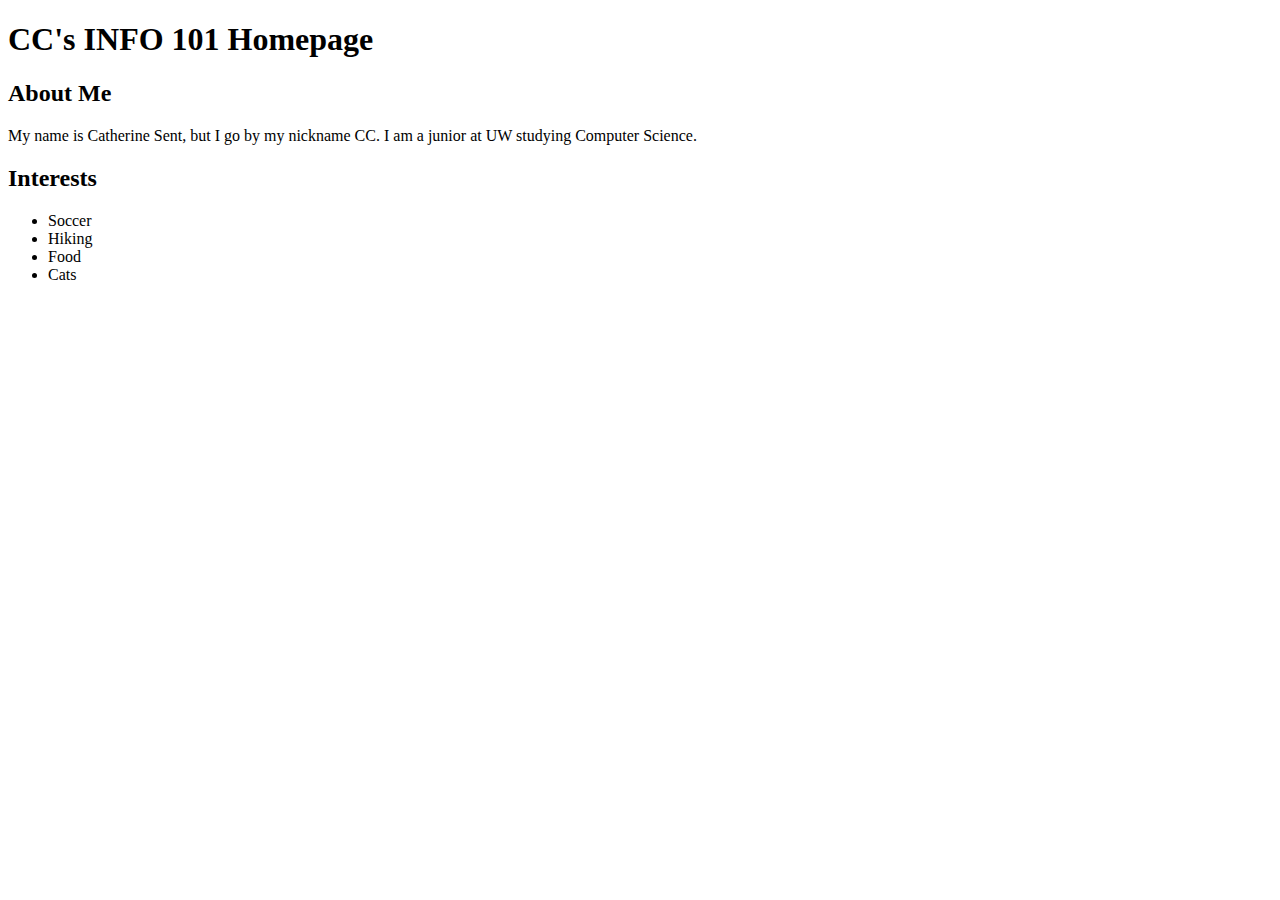
<file: index.html>
<!-- 
    Name: CC Sent
    Date: 9/30/2019
    Enhancements:
        - Changed the title and main header
        - Added 2 sections
            - One section has a secondary header and a paragraph
            - The other section has a secondary header and a bullet point list
-->

<!DOCTYPE html>
<html>
    <head>
        <title>CC's INFO 101 Homepage</title>
    <head>
    <body>
        <h1>CC's INFO 101 Homepage</h1>
        <section>
            <h2>About Me</h2>
            <p>My name is Catherine Sent, but I go by my nickname CC. I am a junior at UW studying Computer Science.</p>
        </section>
        <section>
            <h2>Interests</h2>
            <ul>
                <li>Soccer</li>
                <li>Hiking</li>
                <li>Food</li>
                <li>Cats</li>
            </ul>
        </section>
    </body>
</html>
</file>
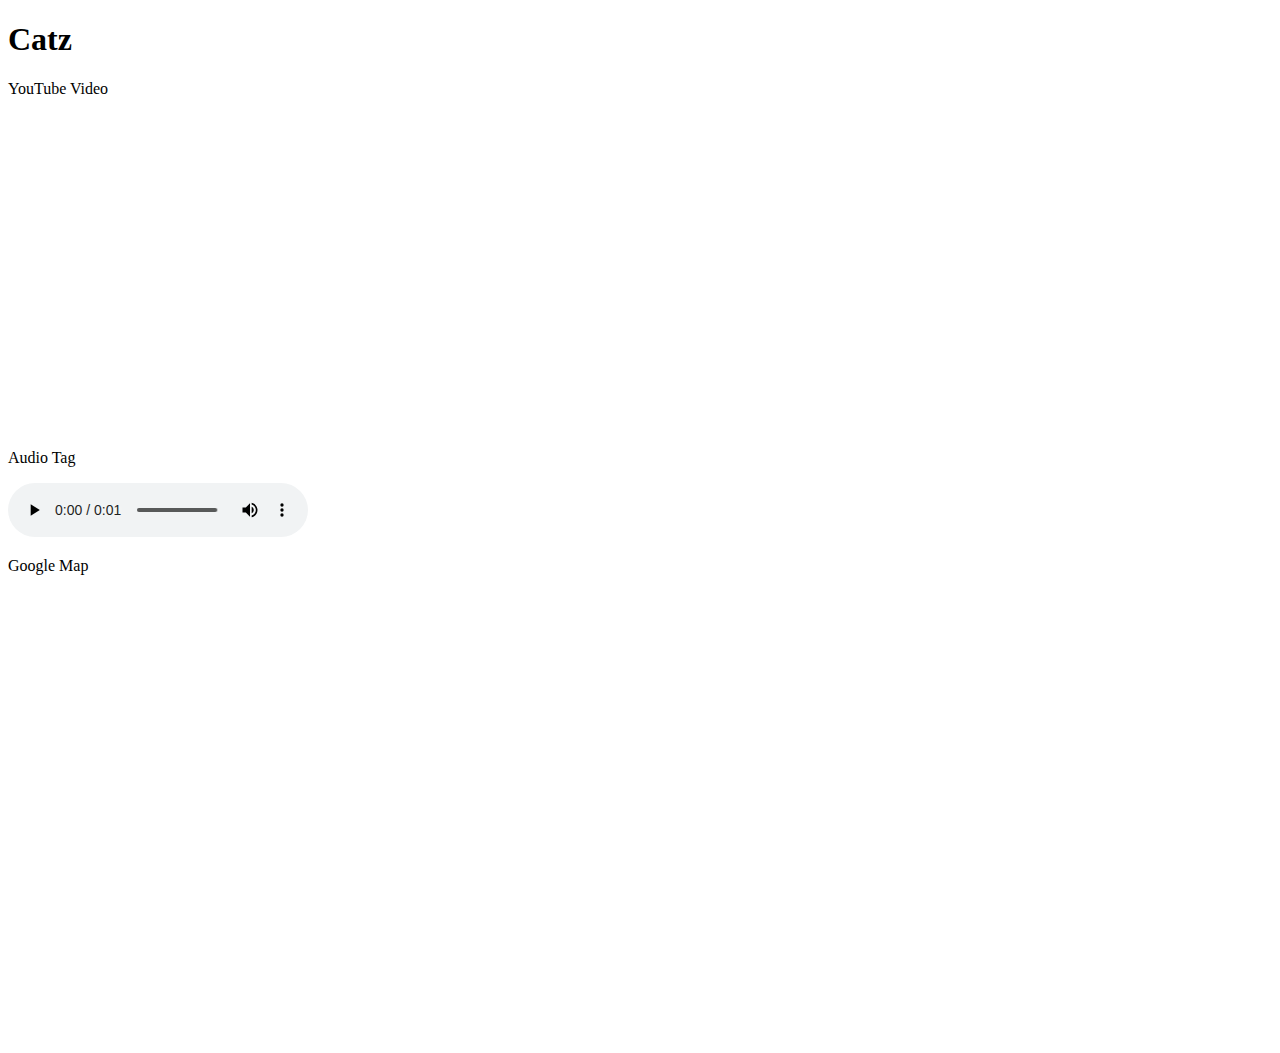
<file: classWork.html>
<!-- 
    Name: CC Sent
    Date: 9/30/2019
-->

<!DOCTYPE html>
<html>
    <head>
        <title>Catz</title>
    <head>
    <body>
        <h1>Catz</h1>
        <p>YouTube Video</p>
        <iframe width="560" height="315" src="https://www.youtube.com/embed/JhTHaXce31g?start=180" frameborder="0" allow="accelerometer; autoplay; encrypted-media; gyroscope; picture-in-picture" allowfullscreen></iframe>
        <p>Audio Tag</p>
        <audio controls>
            <source src="cat-noise.mp3" type="audio/mpeg">
        </audio>
        <p>Google Map</p>
        <iframe src="https://www.google.com/maps/embed?pb=!1m18!1m12!1m3!1d172016.372272928!2d-122.42592750160568!3d47.65031176284471!2m3!1f0!2f0!3f0!3m2!1i1024!2i768!4f13.1!3m3!1m2!1s0x0%3A0x6eb00c73c67a7620!2sSeattle%20Animal%20Shelter!5e0!3m2!1sen!2sus!4v1569880040529!5m2!1sen!2sus" width="600" height="450" frameborder="0" style="border:0;" allowfullscreen=""></iframe>
    </body>
</html>
</file>
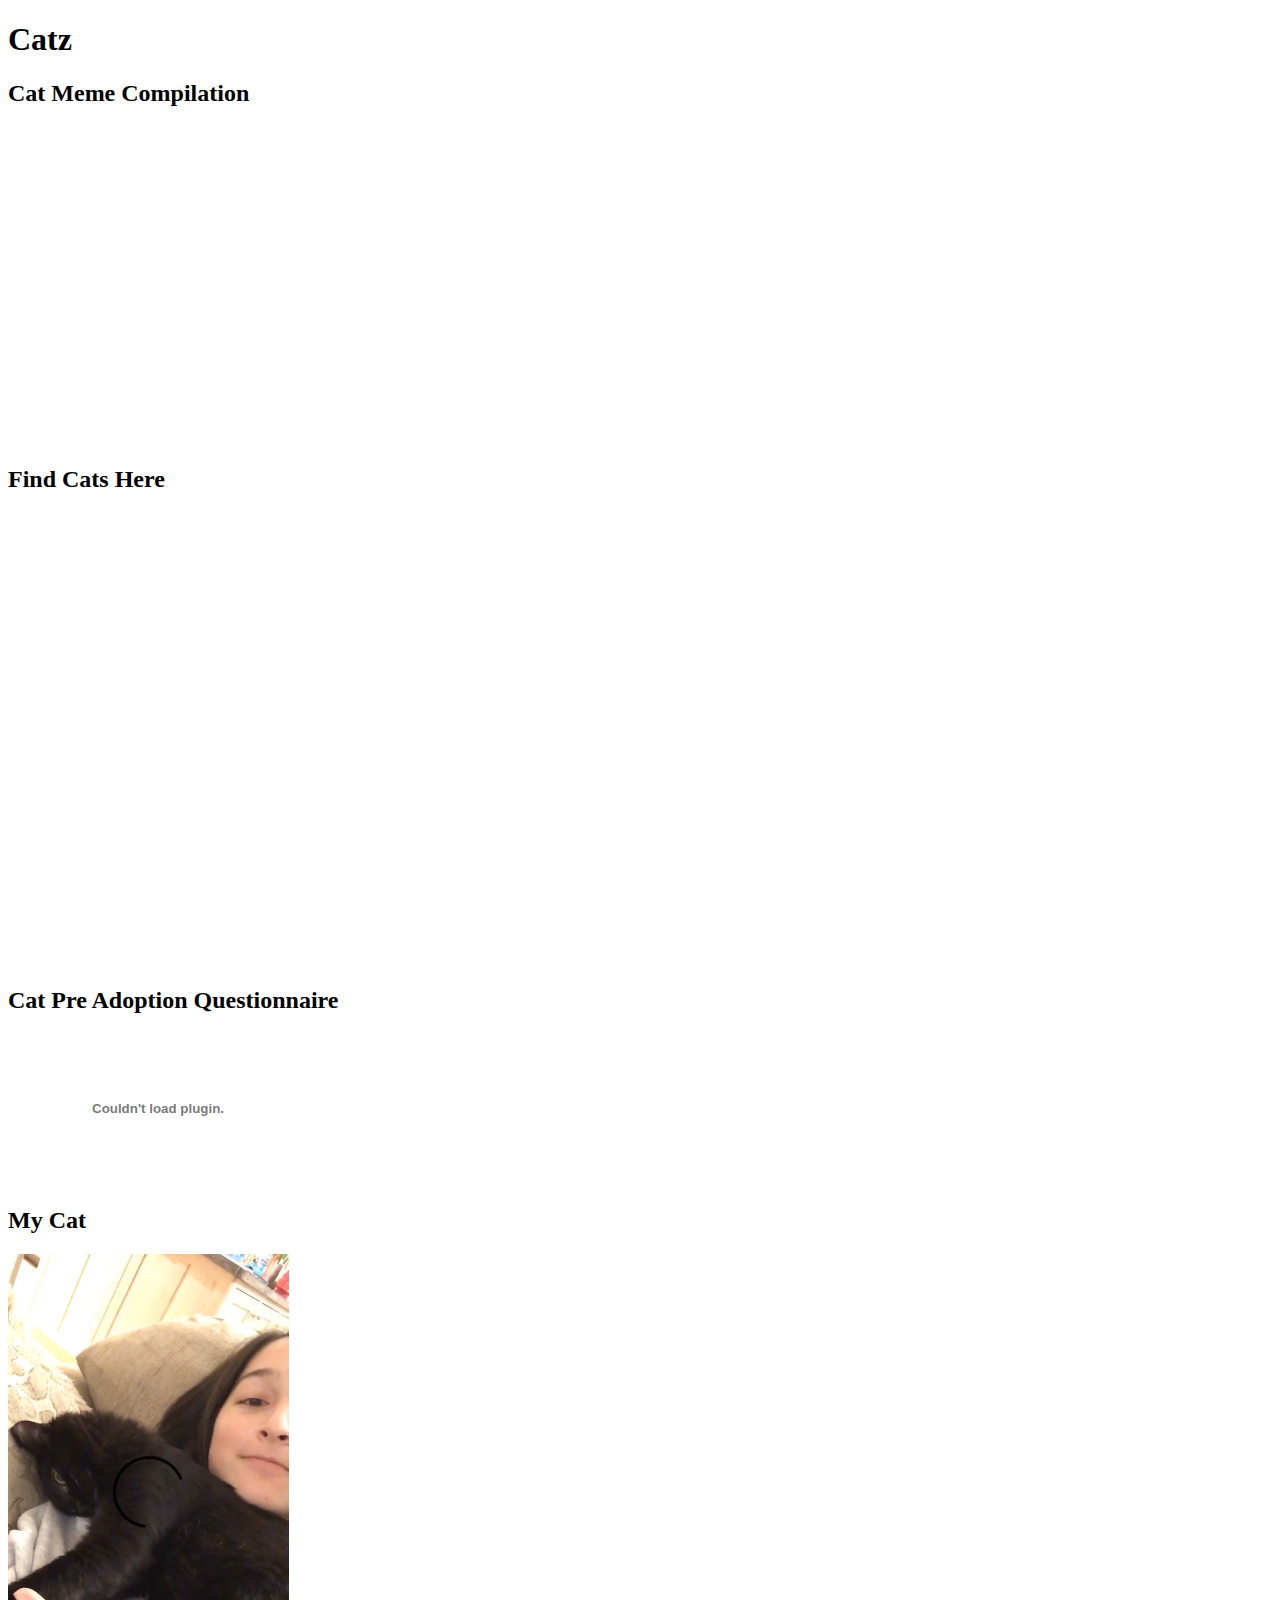
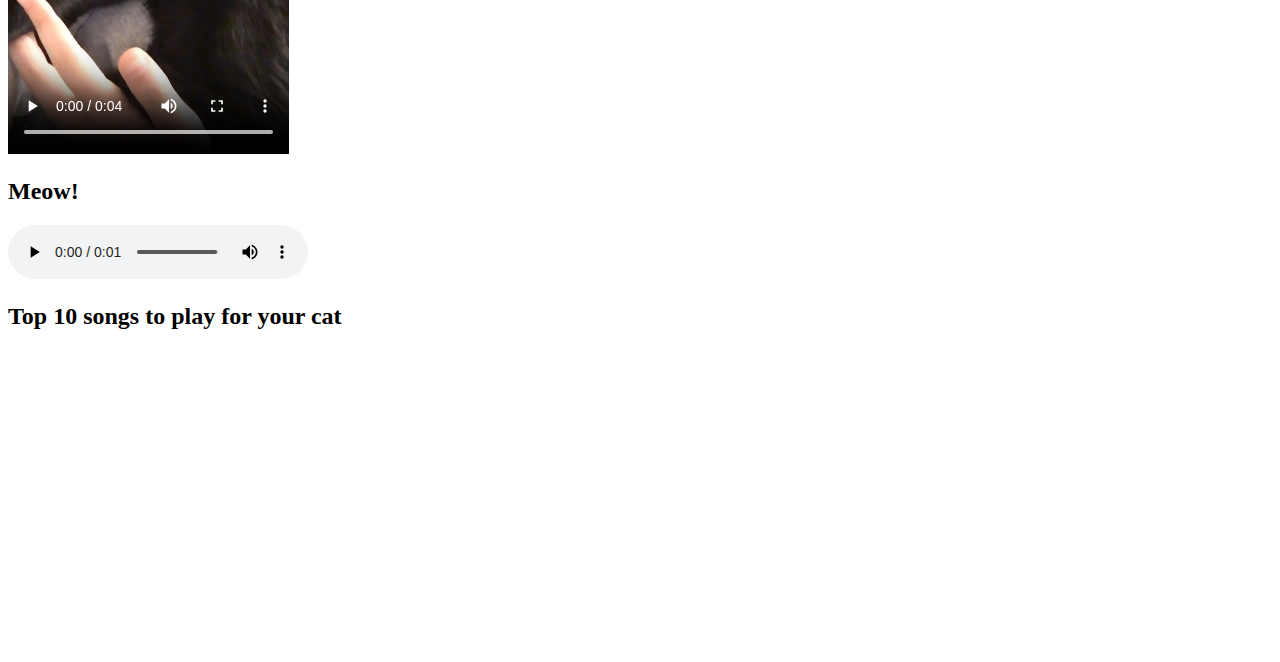
<file: embeddingOriginalWork.html>
<!-- 
    Name: CC Sent
    Date: 9/30/2019
    Level: Master
        - YouTube video starting at 3 minutes with high importance (so video at the top loads faster)
        - Google map
        - PDF using the object tag
        - Video using the video tag
        - Audio using the audio tag
        - RSS feed displayed
-->

<!DOCTYPE html>
<html>
    <head>
        <title>Catz</title>
    <head>
    <body>
        <h1>Catz</h1>

        <h2>Cat Meme Compilation</h2>
        <iframe width="560" height="315" src="https://www.youtube.com/embed/JhTHaXce31g?start=180" importance="high" frameborder="0" allow="accelerometer; autoplay; encrypted-media; gyroscope; picture-in-picture" allowfullscreen></iframe>
        
        <h2>Find Cats Here</h2>
        <iframe src="https://www.google.com/maps/embed?pb=!1m18!1m12!1m3!1d172016.372272928!2d-122.42592750160568!3d47.65031176284471!2m3!1f0!2f0!3f0!3m2!1i1024!2i768!4f13.1!3m3!1m2!1s0x0%3A0x6eb00c73c67a7620!2sSeattle%20Animal%20Shelter!5e0!3m2!1sen!2sus!4v1569880040529!5m2!1sen!2sus" width="600" height="450" frameborder="0" importance="high" style="border:0;" allowfullscreen=""></iframe>
    
        <h2>Cat Pre Adoption Questionnaire</h2>
        <object data="cat-pre-adoption-questionnaire.pdf"></object>

        <h2>My Cat</h2>
        <video controls height=500>
            <source src="cat-video.mp4" type="video/mp4">
        </video>

        <h2>Meow!</h2>
        <audio controls>
            <source src="cat-noise.mp3" type="audio/mpeg">
        </audio>

        <h2>Top 10 songs to play for your cat</h2>
        <iframe width="100%" height="300" importance="low" frameborder="0" class="rssdog" src="https://www.rssdog.com/index.php?url=http%3A%2F%2Fax.itunes.apple.com%2FWebObjects%2FMZStoreServices.woa%2Fws%2FRSS%2Ftopsongs%2Flimit%3D10%2Fxml&mode=html&showonly=&maxitems=&showdescs=1&desctrim=0&descmax=0&tabwidth=100%25&linktarget=_blank&textsize=inherit&bordercol=%23d4d0c8&headbgcol=%23999999&headtxtcol=%23ffffff&titlebgcol=%23f1eded&titletxtcol=%23000000&itembgcol=%23ffffff&itemtxtcol=%23000000&ctl=0"></iframe>
    </body>
</html>
</file>
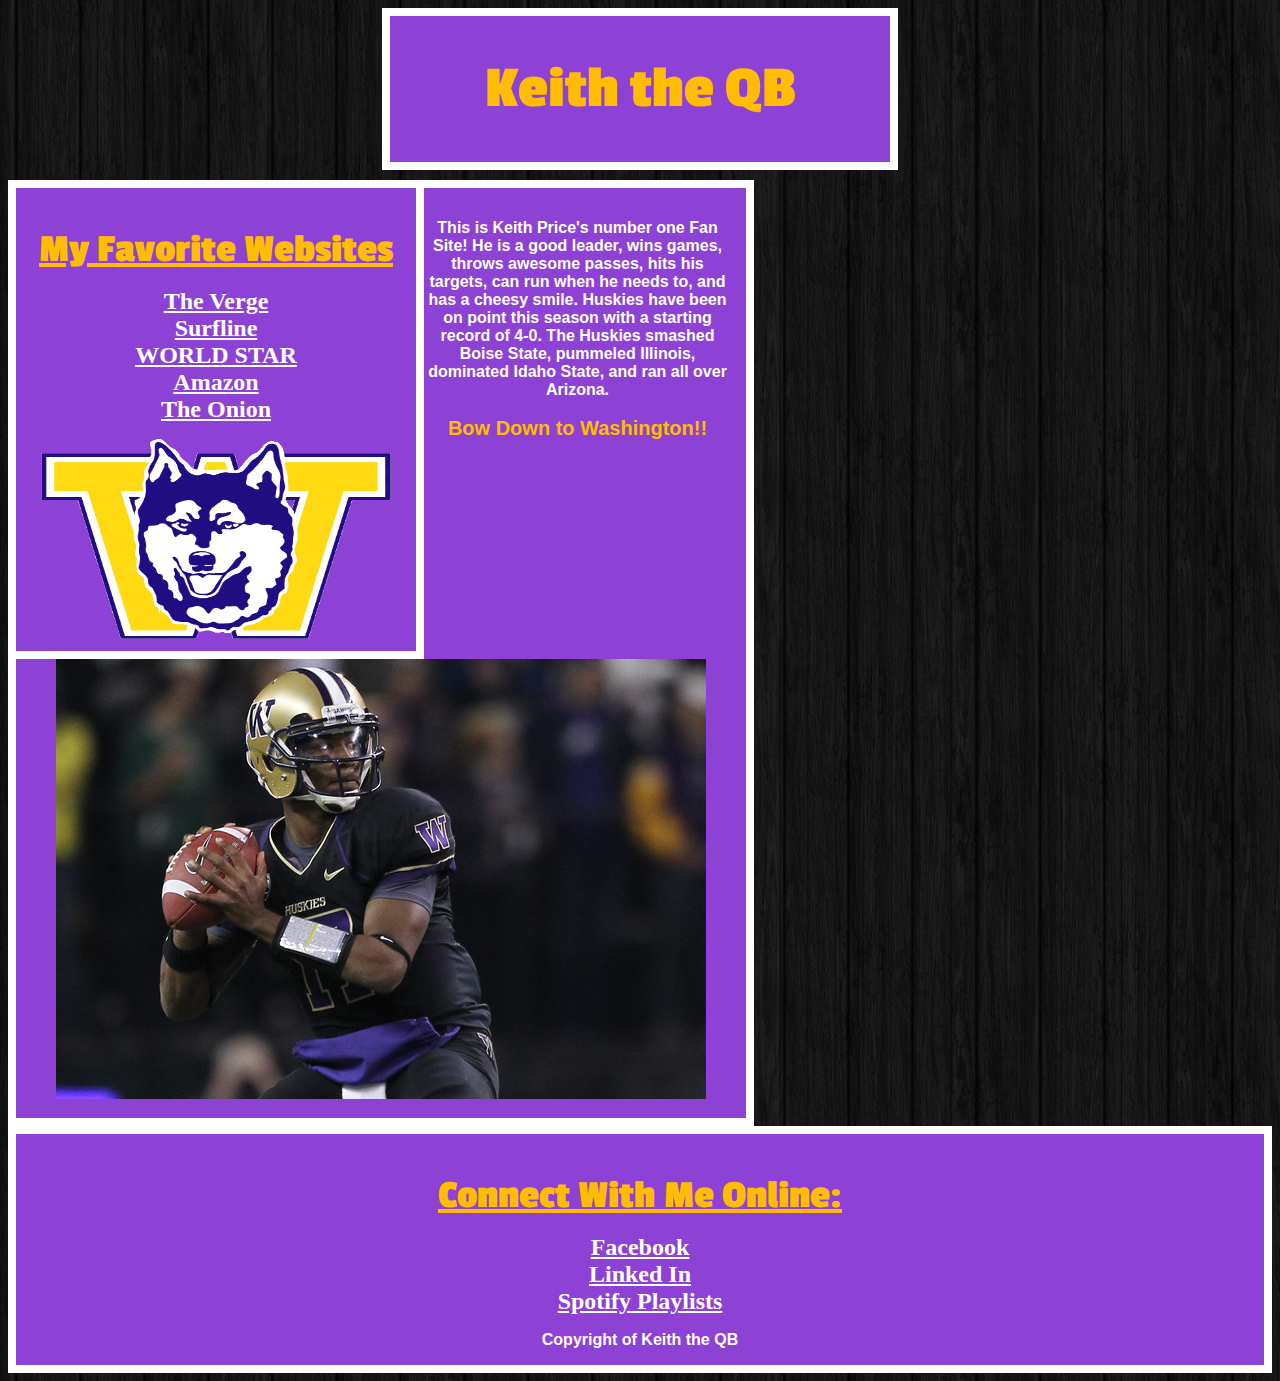
<file: introToCss.html>
<!DOCTYPE html>
	<head> 
		<title> Keith the QB  </title>
		<link rel="stylesheet" type="text/css" href="test.css" />
		<link href='http://fonts.googleapis.com/css?family=Passion+One' rel='stylesheet' type='text/css'>
	</head>

	<body>
		<div id = "Header">
			<h1> Keith the QB </h1>
		</div>
		
		<div id = "LeftNav">
			<h3> My Favorite Websites </h3>
			<ul>
				<li><a href="https://www.theverge.com">The Verge</a></li>
				<li><a href="https://www.surfline.com">Surfline</a></li>
				<li><a href="https://www.worldstarhiphop">WORLD STAR</a></li>
				<li><a href="https://www.amazon.com">Amazon</a></li>
				<li><a href="https://www.theonion.com">The Onion</a></li>
			</ul>
			<img src="icon.gif" width="350px" height="200px">
		</div>
		
		<div id = "Content">
			<p> This is Keith Price's number one Fan Site! He is a good leader, wins games, throws awesome passes, hits his targets, can run when he needs to, and has a cheesy smile. Huskies have been on point this season with a starting record of 4-0. The Huskies smashed Boise State, pummeled Illinois, dominated Idaho State, and ran all over Arizona. <br /><br /> <span id="bow">Bow Down to Washington!!</span></p>
			<img src="price.jpg">
		</div>
		
		<div id = "Footer">
			<h3>Connect With Me Online:</h3>
			<ul>
				<li><a href="https://www.Facebook.com">Facebook</a></li>
				<li><a href="https://www.Linkedin.com">Linked In</a></li>
				<li><a href="https://www.Spotify.com">Spotify Playlists</a></li>
			</ul>
			<p>Copyright of Keith the QB</p>
		</div>

	</body>

</html>
</file>
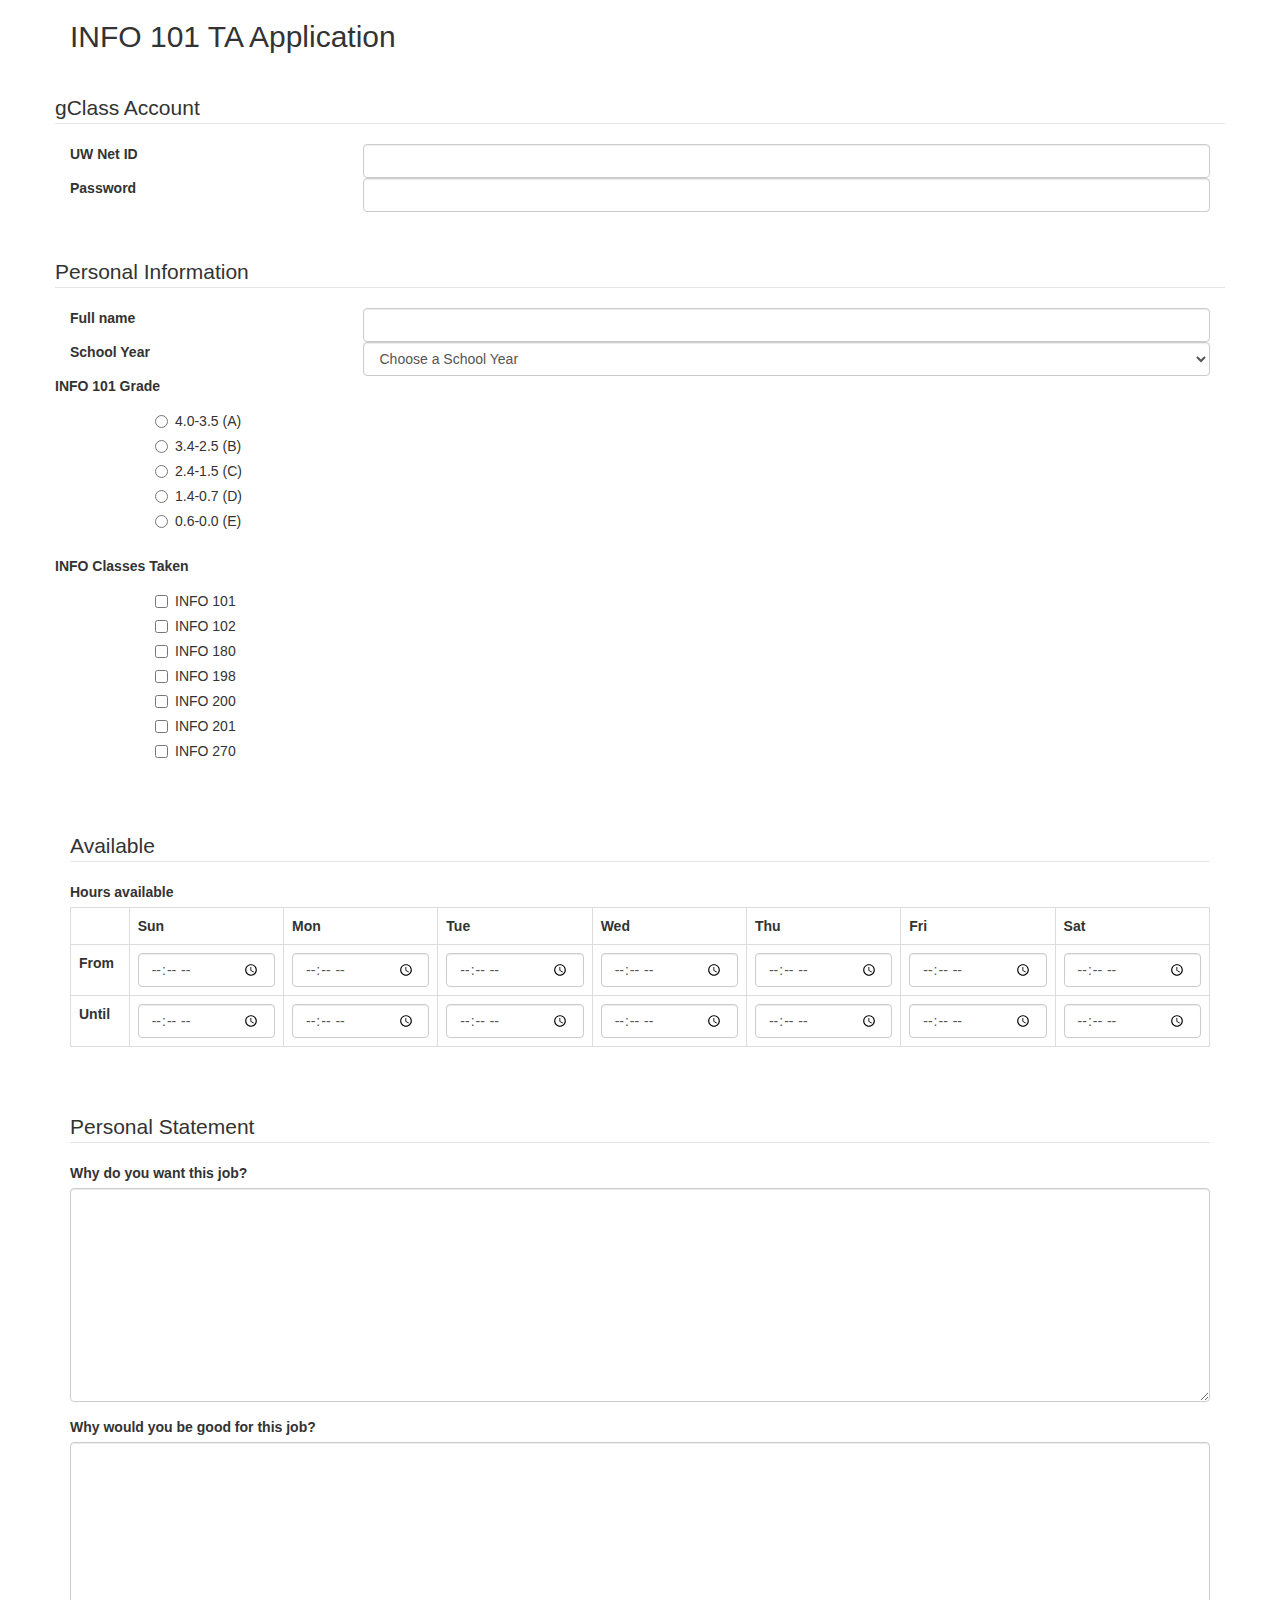
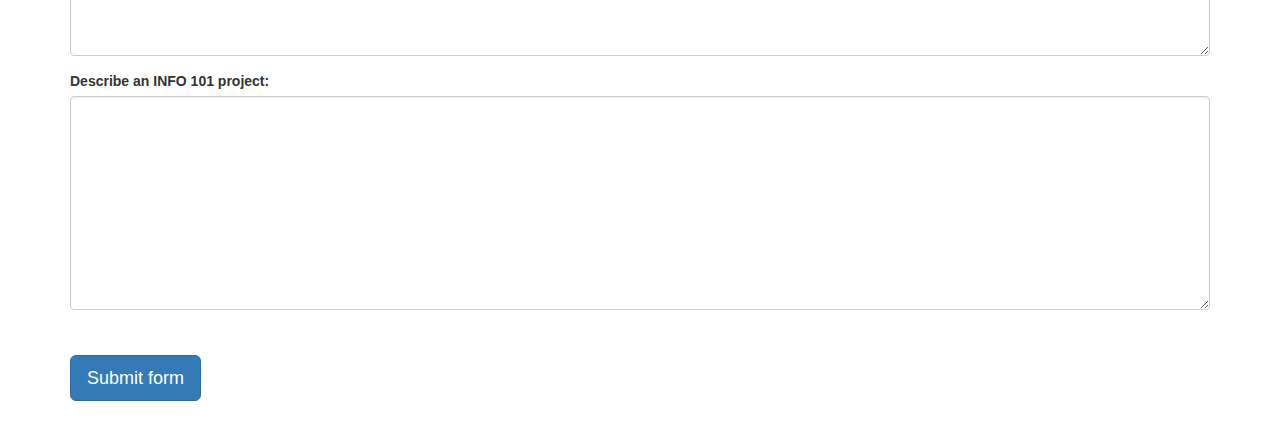
<file: jobApplicationForm.html>
<!-- 
    Name: CC Sent
    Date: 11/1/2019
    Level: Master
        - Added text field for full name (line 53)
        - Added password field for UW Net ID (line 35)
        - Added text area for "Why do you want this job?" question (line 197)
        - Added radio buttons for grades (line 71)
        - Added check boxes for INFO classes (line 101)
        - Added drop-down list for school year (line 59)
        - Added submit button (line 212)
        - Added form action (line 30)
-->

<!DOCTYPE html>
<html>
<head>
	<meta charset="utf-8">
	<meta name="viewport" content="width=device-width, initial-scale=1.0">
	<title>INFO 101 TA Application</title>
	<link href="http://netdna.bootstrapcdn.com/bootstrap/3.0.0/css/bootstrap.min.css" rel="stylesheet">
</head>
<body>
<div class="container">

<h2>INFO 101 TA Application</h2>
<p>&nbsp;</p>

<form role="form" action="http://gclass.alexburner.com/formtest.php" method="post">

	<fieldset class="form-group row" >
		<legend>gClass Account</legend>
		<div class="form-group">
			<label class="col-sm-3 control-label">UW Net ID</label>
			<div class="col-sm-9">
				<input class="form-control" type="password" name="id">
			</div>
		</div>
		<div class="form-group">
			<label class="col-sm-3 control-label">Password</label>
			<div class="col-sm-9">
				<input class="form-control" type="password" name="password">
			</div>
        </div>
	</fieldset>

	<p>&nbsp;</p>

	<fieldset class="form-group row" >
		<legend>Personal Information</legend>
		<div class="form-group">
			<label class="col-sm-3 control-label">Full name</label>
			<div class="col-sm-9">
				<input class="form-control" type="text" name="name">
			</div>
        </div>
		<div class="form-group">
			<label class="col-sm-3 control-label">School Year</label>
			<div class="col-sm-9">
				<select class="form-control" name="year">
					<option value="" selected="true">Choose a School Year</option>
					<option value="fresh">Freshman</option>
					<option value="soph">Sophomore</option>
					<option value="junior">Junior</option>
					<option value="senior">Senior</option>
				</select>
			</div>
		</div>
		<div class="form-group row">
			<label class="col-sm-12 control-label">INFO 101 Grade</label>
			<div class="col-sm-offset-1 col-sm-11">
				<div class="radio">
					<label>
						<input type="radio" name="a" value="no">4.0-3.5 (A)
					</label>
                </div>
                <div class="radio">
					<label>
						<input type="radio" name="b" value="no">3.4-2.5 (B)
					</label>
                </div>
                <div class="radio">
					<label>
						<input type="radio" name="c" value="no">2.4-1.5 (C)
					</label>
				</div>
				<div class="radio">
					<label>
						<input type="radio" name="d" value="no">1.4-0.7 (D)
					</label>
                </div>
                <div class="radio">
					<label>
						<input type="radio" name="e" value="yes">0.6-0.0 (E)
					</label>
				</div>
			</div>
        </div>
        <div class="form-group row">
			<label class="col-sm-12 control-label">INFO Classes Taken</label>
			<div class="col-sm-offset-1 col-sm-11">
				<div class="checkbox">
					<label>
						<input type="checkbox" name="info101" value="info101">
						INFO 101
					</label>
				</div>
				<div class="checkbox">
					<label>
						<input type="checkbox" name="info102" value="info102">
						INFO 102
					</label>
				</div>
				<div class="checkbox">
					<label>
						<input type="checkbox" name="info180" value="info180">
						INFO 180
					</label>
				</div>
				<div class="checkbox">
					<label>
						<input type="checkbox" name="info198" value="info198">
						INFO 198
					</label>
                </div>
                <div class="checkbox">
					<label>
						<input type="checkbox" name="info200" value="info200">
						INFO 200
					</label>
                </div>
                <div class="checkbox">
					<label>
						<input type="checkbox" name="info201" value="info201">
						INFO 201
					</label>
                </div>
                <div class="checkbox">
					<label>
						<input type="checkbox" name="info270" value="info270">
						INFO 270
					</label>
				</div>
			</div>
		</div>
	</fieldset>

	<p>&nbsp;</p>

	<fieldset>
		<legend>Available</legend>
		<div class="form-group row">
			<label class="col-sm-12 control-label">Hours available</label>
			<div class="col-sm-12">
				<table class="table table-bordered">
					<tr>
						<td></td>
						<th>Sun</th>
						<th>Mon</th>
						<th>Tue</th>
						<th>Wed</th>
						<th>Thu</th>
						<th>Fri</th>
						<th>Sat</th>
					</tr>
					<tr>
						<th>From</th>
						<td><input class="form-control" type="time" name="su_from"></td>
						<td><input class="form-control" type="time" name="mo_from"></td>
						<td><input class="form-control" type="time" name="tu_from"></td>
						<td><input class="form-control" type="time" name="we_from"></td>
						<td><input class="form-control" type="time" name="th_from"></td>
						<td><input class="form-control" type="time" name="fr_from"></td>
						<td><input class="form-control" type="time" name="sa_from"></td>
					</tr>
					<tr>
						<th>Until</th>
						<td><input class="form-control" type="time" name="su_until"></td>
						<td><input class="form-control" type="time" name="mo_until"></td>
						<td><input class="form-control" type="time" name="tu_until"></td>
						<td><input class="form-control" type="time" name="we_until"></td>
						<td><input class="form-control" type="time" name="th_until"></td>
						<td><input class="form-control" type="time" name="fr_until"></td>
						<td><input class="form-control" type="time" name="sa_until"></td>
					</tr>
				</table>
			</div>
		</div>
	</fieldset>

	<p>&nbsp;</p>

	<fieldset>
		<legend>Personal Statement</legend>
		<div class="form-group">
            <label class="control-label">Why do you want this job?</label>
            <br>
			<textarea class="form-control" name="want" rows="10"></textarea>
        </div>
        <div class="form-group">
            <label class="control-label">Why would you be good for this job?</label>
            <br>
			<textarea class="form-control" name="good_for" rows="10"></textarea>
		</div>
		<div class="form-group">
            <label class="control-label">Describe an INFO 101 project:</label>
            <br>
			<textarea class="form-control" name="project" rows="10"></textarea>
		</div>
	</fieldset>

	<p>&nbsp;</p>

	<input class="btn btn-primary btn-lg" type="submit" value="Submit form">

	<p>&nbsp;</p>

</form>
</div><!-- close .container -->
</body>
</html>
</file>
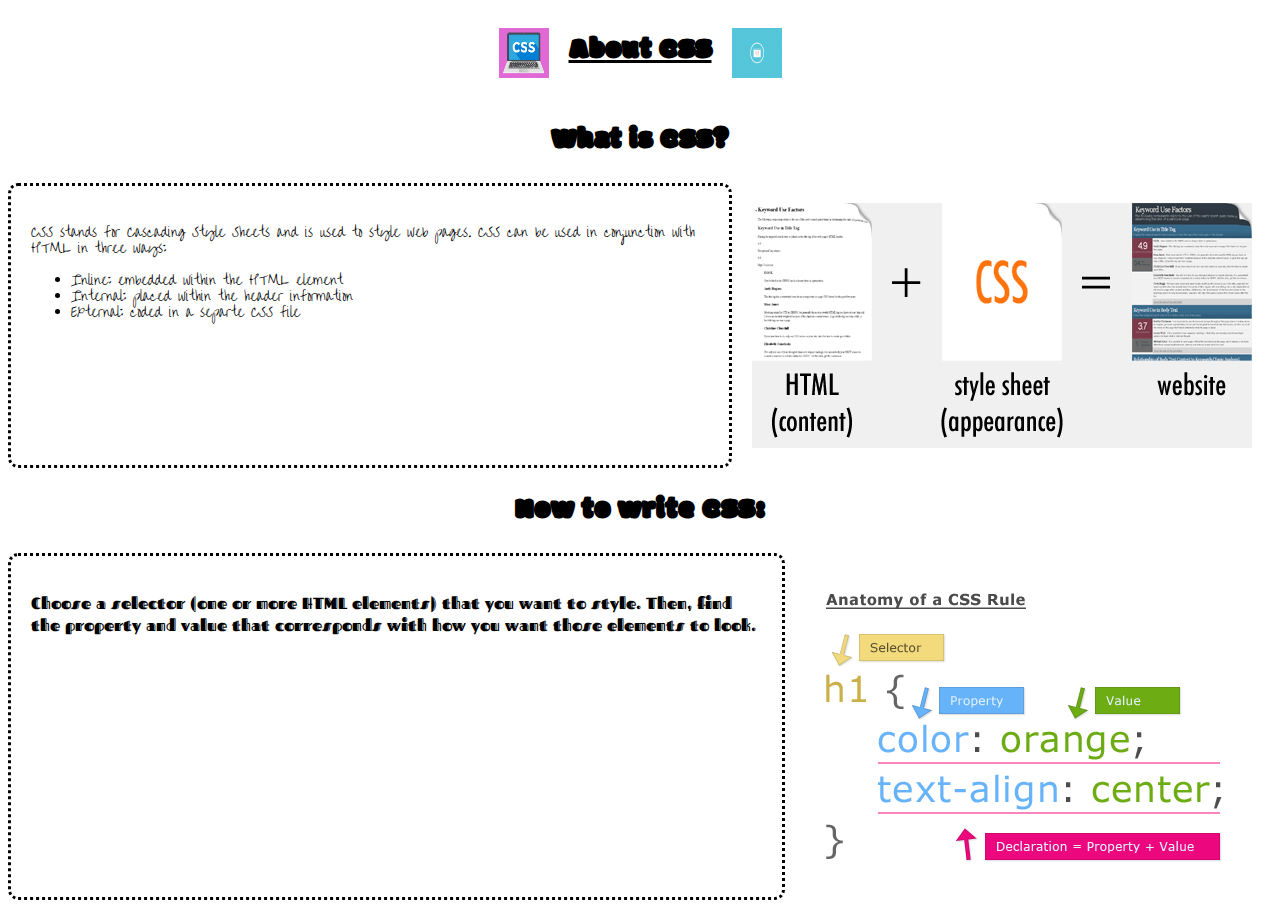
<file: someCss.html>
<!-- 
    Name: CC Sent
    Date: 10/20/2019
    Level: Master
        - Two pictures that were originally different sizes, resized to 50px by 50px (see line 19 & 21)
        - An external style sheet (see line 14)
        - See anExternal.css for the rest of the criteria
-->

<!DOCTYPE html>
	<head> 
		<title> About CSS </title>
		<link rel="stylesheet" type="text/css" href="anExternal.css" />
        <link href="https://fonts.googleapis.com/css?family=Fascinate+Inline|Liu+Jian+Mao+Cao|Modak&display=swap" rel="stylesheet">
	</head>
	<body>
        <header>
            <img src="css.png" width="50px" height="50px">
            <h1> About CSS </h1>
            <img src="brackets.png" width="50px" height="50px">
        </header>
        <h1> What is CSS? </h1>
        <section class="what">
            <div>
                <p>
                    CSS stands for Cascading Style Sheets and is used to style web pages.
                    CSS can be used in conjunction with HTML in three ways:
                </p>
                <ul>
                    <li>Inline: embedded within the HTML element</li>
                    <li>Internal: placed within the header information</li>
                    <li>External: coded in a separte CSS file</li>
                </ul>
            </div>
            <img width=500px src="overview.png">
        </section>
        <h1> How to write CSS: </h1>
        <section class="how">
            <div>
                <p>
                    Choose a selector (one or more HTML elements) that you want to style.
                    Then, find the property and value that corresponds with how you want those elements to look.
                </p>
            </div>
            <img width=500px src="rules.png">
        </section>
	</body>
</html>
</file>
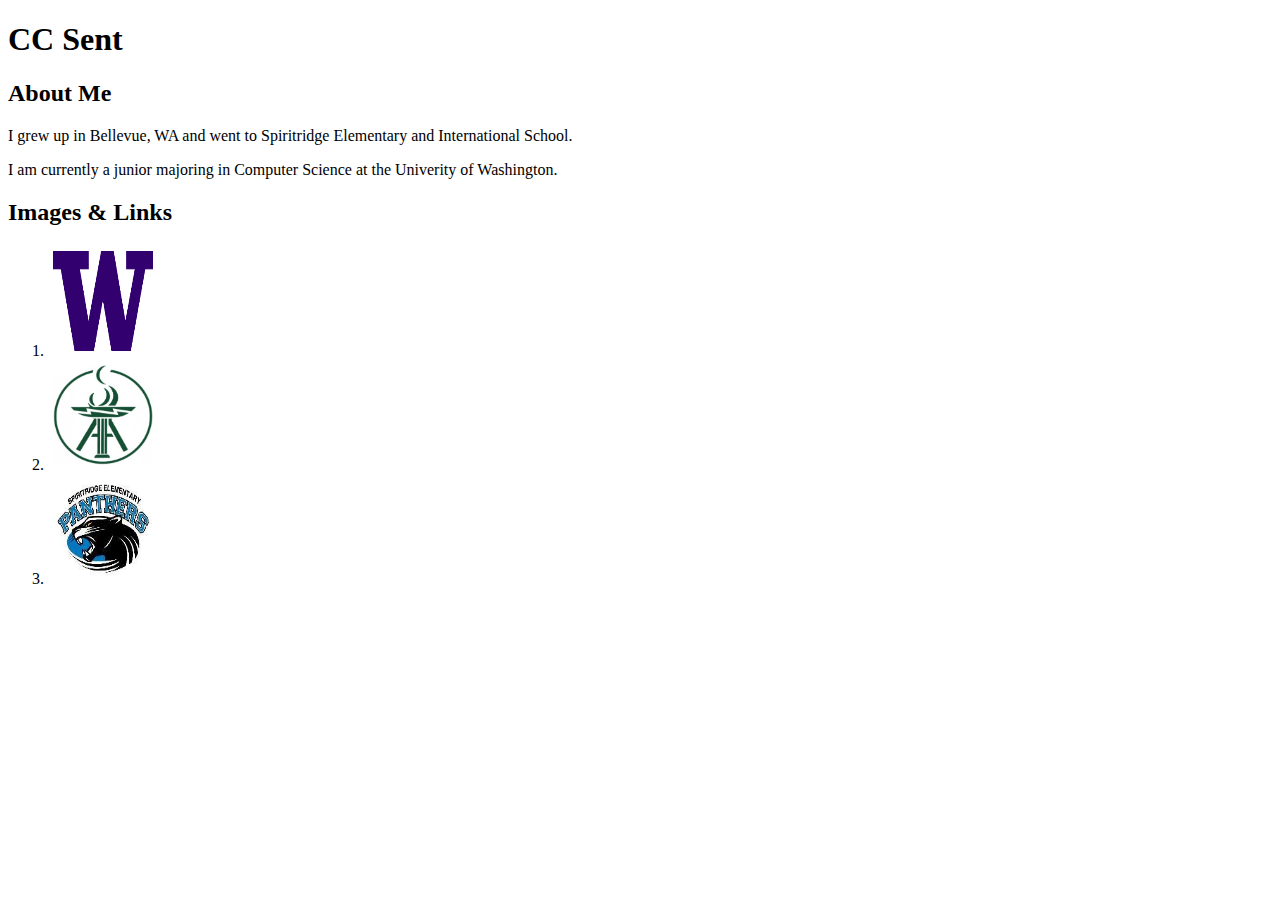
<file: tags.html>
<!DOCTYPE html>
<html>
    <head>
        <title>CC's Website</title>
    <head>
    <body>
        <h1>CC Sent</h1>
        <h2>About Me</h2>
        <p>I grew up in Bellevue, WA and went to Spiritridge Elementary and International School.</p>
        <p>I am currently a junior majoring in Computer Science at the Univerity of Washington.</p>
        <h2>Images & Links</h2> 
        <ol>
            <li>
                <a href="https://www.washington.edu/" target="_blank">
                    <img src="uw.png" title="UW" style="width:100px;height:100px;margin:5px">
                </a>
            </li>
            <li>
                <a href="https://bsd405.org/international/" target="_blank">
                    <img src="is.jpg" title="IS" style="width:100px;height:100px;margin:5px">
                </a>
            </li>
            <li>
                <a href="https://bsd405.org/spiritridge/" target="_blank">
                    <img src="sr.jpg" title="Spiritridge" style="width:100px;height:100px;margin:5px">
                </a>
            </li>
        </ol>
    </body>
</html>
</file>
<file: test.css>
/* Name: CC Sent
 * Date: 10/9/2019
 *
 * Changed black borders to white and underlined h3 tags
*/

body {
    background-image: url('dark_wood.png');
}

#Header {
    border: solid 8px white;
    width: 500px;
    margin-left: auto;
    margin-right: auto;
    margin-bottom: 10px;
    text-align: center;
    background-color: #8E41D5;
}

h3 {
    color: #FFBC00;
	font-size: 40px;
	font-family: "Passion One";
    margin-bottom: 0px;
    text-decoration-line: underline;
}

p {
    color: white;
	font-family: "Arial"; 
	font-weight: bold;
}

#Header h1 {
    font-size: 60px;
    font-family: "Passion One";
    color: #FFBC00;
    font-weight: bold;
}

#LeftNav {
    border: solid 8px white;
    width: 400px;
    float: left;
    text-align: center;
    padding-bottom: 8px;
    background-color: #8E41D5;
}

#LeftNav ul {
    color: white;
}

a {
    color: white;
	font-weight: bold;
	font-size: 24px;
}

ul {
    list-style-type: none;
    padding-left: 0px;
}

#Content {
    border: solid 8px white;
    width: 700px;
    text-align: center;
    padding: 15px;
    background-color: #8E41D5;
}

#Footer {
    border: solid 8px white;
    text-align: center;
    background-color: #8E41D5;
}

.titles {

}

#bow {
    color:#FFBC00;
	font-weight: bold;
	font-size: 20px;
}
</file>
<file: anExternal.css>
/* Name: CC Sent
 * Date: 10/20/2019
 * Level: Master
 *      - Two paragraphs that each have a different font (see lines 44-50)
 *      - One more unique CSS command that was not discussed in the workshop (see line 18)
 *      - Text that is centered on a photo (see lines 14-17)
 *      - A photo with 20 pixel margins on each side (see lines 40-42)
 *      - Text with a border that uses dotted lines (see line 30)
 *      - A floated element (decided to use flexbox instead of float to position elements; see lines 21-26)
 *      - An element with rounded border corners (see line 31)
 *      - See someCss.html for the rest of the criteria
*/

header {
    display: flex;
    flex-direction: row;
    justify-content: center;
    text-decoration-line: underline;
}

section {
    width: 100%;
    display: flex;
    flex-direction: row;
    justify-content: space-around;
}

div {
    padding: 20px;
    border-style: dotted;
    border-radius: 10px;
}

h1 {
    font-family: 'Modak', cursive;
    text-align: center;
    font-size: 30px;
}

img {
    margin: 20px;
}

.what {
    font-family: 'Liu Jian Mao Cao', cursive;
}

.how {
    font-family: 'Fascinate Inline', cursive;
}
</file>
